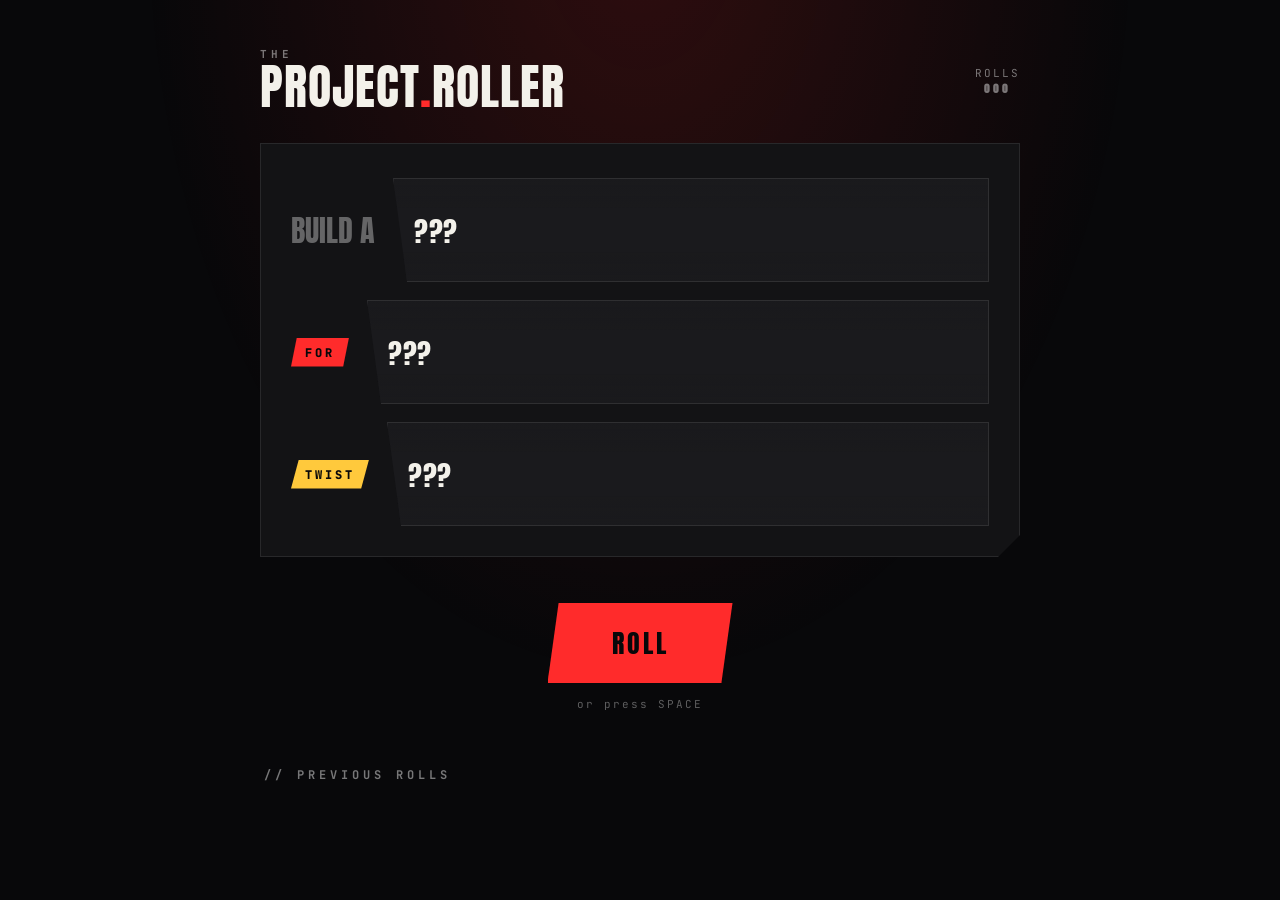
<file: project-generator/index.html>
<html lang="en">
<head>
    <meta charset="UTF-8">
    <meta name="viewport" content="width=device-width, initial-scale=1.0">
    <title>PROJECT // ROLLER</title>
    <link rel="preconnect" href="https://fonts.googleapis.com">
    <link href="https://fonts.googleapis.com/css2?family=Anton&family=JetBrains+Mono:wght@400;500;700;800&display=swap" rel="stylesheet">
    <link rel="stylesheet" href="./style.css">
</head>

<body>
    <div class="top">
        <div class="brand"><small>THE</small>PROJECT<span>.</span>ROLLER</div>
        <div class="counter">ROLLS<b id="counterVal">000</b></div>
    </div>

    <div class="sentence">
        <div class="row">
        <span class="static-word">Build a</span>
        <div class="slot" id="slotThing">
            <div class="reel" id="reelThing"><div class="reel-item">???</div></div>
        </div>
        </div>
        <div class="row">
        <span class="tag">FOR</span>
        <div class="slot" id="slotFor">
            <div class="reel" id="reelFor"><div class="reel-item">???</div></div>
        </div>
        </div>
        <div class="row">
        <span class="tag alt">TWIST</span>
        <div class="slot" id="slotTwist">
            <div class="reel" id="reelTwist"><div class="reel-item">???</div></div>
        </div>
        </div>
    </div>

    <div class="action">
        <button id="rollBtn">ROLL</button>
        <div class="hint">or press SPACE</div>
    </div>

    <div class="history">
        <h2>// PREVIOUS ROLLS</h2>
        <div id="historyList"></div>
    </div>

    <script src="main.js" defer></script>
</body>
</html>
</file>
<file: project-generator/style.css>
:root{
    --bg:#08080a;
    --panel:#131315;
    --panel-2:#1a1a1d;
    --red:#ff2b2b;
    --red-deep:#8a0000;
    --gold:#ffc93c;
    --white:#f3f1ea;
    --line:rgba(255,255,255,0.09);
    --row-h:104px;
}

*{box-sizing: border-box;}

html, body {
    margin: 0;
    padding: 0;
    background: var(--bg);
    color: var(--white);
    font-family: 'JetBrains Mono', monospace;
    min-height: 100vh;
    overflow-x: hidden;
}

body {
    position: relative;
    display: flex;
    flex-direction: column;
    align-items: center;
    padding: 50px 20px 80px;
}

body::after{
    content: "";
    position: fixed;
    inset: 0;
    background:
      repeating-linear-gradient(115deg, transparent 0 46px, rgba(255,43,43,0.05) 46px 48px, transparent 48px 94px),
      repeating-linear-gradient(115deg, transparent 0 200px, rgba(255,255,255,0.02) 200px 202px);
    pointer-events: none;
    z-index: 0;
}

body::after{
    content: "";
    position: fixed;
    inset: 0;
    background:radial-gradient(ellipse at 50% -10%, rgba(255,43,43,0.16), transparent 55%);
    pointer-events: none;
    z-index: 0;
}

.top{
    position:relative;
    z-index:2;
    width:100%;
    max-width:760px;
    display:flex;
    justify-content:space-between;
    align-items:flex-end;
    margin-bottom:34px;
  }

.brand{
    font-family:'Anton',sans-serif;
    font-size:clamp(30px,6vw,48px);
    letter-spacing:1px;
    line-height:0.9;
    text-transform:uppercase;
}

.brand span{
    color: var(--red);
}

.brand small{
    display: block;
    font-family: 'JetBrains Mono', monospace;
    font-size:11px;
    font-weight:700;
    letter-spacing:4px;
    color:rgba(255,255,255,0.45);
    margin-bottom:6px;
}

.counter {
    text-align: center;
    font-size: 11px;
    letter-spacing: 2px;
    color: rgb(225, 225, 225, 0.5);
    margin-bottom: 6px;
}

.counter b {
    display: block;
    font-family: "Anton", sans-serif;
    font-size: 11px;
    font-weight: 700;
    letter-spacing:4px;
    color:rgba(255,255,255,0.45);
    margin-bottom:6px;
}

.sentence{
    position: relative;
    z-index: 2;
    width: 100%;
    max-width: 760px;
    background: var(--panel);
    border: 1px solid var(--line);
    clip-path:polygon(0 0,100% 0,100% calc(100% - 22px),calc(100% - 22px) 100%,0 100%);
    padding:34px 30px 30px;
    box-shadow:0 30px 80px -30px rgba(0,0,0,0.8);
}

.row {
    display: flex;
    align-items: center;
    gap: 18px;
    flex-wrap: wrap;
    margin-bottom: 18px;

}

.row:last-child{margin-bottom:0;} 

.tag {
    font-size:12px;
    font-weight:800;
    letter-spacing:3px;
    color:var(--bg);
    background:var(--red);
    padding:7px 14px 6px;
    clip-path:polygon(10% 0,100% 0,90% 100%,0 100%);
    flex-shrink:0;
    white-space:nowrap;
}

.tag.alt{background:var(--gold);}

.static-word{
    font-family:'Anton',sans-serif;
    font-size:clamp(20px,3.4vw,30px);
    text-transform:uppercase;
    color:rgba(255,255,255,0.35);
}

.slot{
    position:relative;
    flex:1;
    min-width:220px;
    height:var(--row-h);
    background:var(--panel-2);
    border:1px solid var(--line);
    overflow:hidden;
    clip-path:polygon(0 0,100% 0,100% 100%,14px 100%);
}
.slot::before{
    content:"";
    position:absolute;
    inset:0;
    z-index:3;
    background:linear-gradient(to bottom, var(--panel-2) 0%, transparent 28%, transparent 72%, var(--panel-2) 100%);
    pointer-events:none;
}
.slot::after{
    content:"";
    position:absolute;
    inset:0;
    z-index:2;
    border:0 solid var(--gold);
    box-shadow:inset 0 0 0 0 rgba(255,201,60,0);
    transition:box-shadow .25s ease;
    pointer-events:none;
}
.slot.landed::after{
    box-shadow:inset 0 0 0 2px rgba(255,201,60,0.9), 0 0 26px rgba(255,201,60,0.35);
}

.reel{
    position:absolute;
    top:0; left:0; width:100%;
    will-change:transform;
}

.reel.spinning{filter:blur(6px) brightness(1.2);}

.reel-item{
    height:var(--row-h);
    display:flex;
    align-items:center;
    padding:0 20px;
    font-family:'Anton',sans-serif;
    font-size:clamp(20px,3.2vw,28px);
    text-transform:uppercase;
    letter-spacing:0.5px;
    color:var(--white);
    white-space:nowrap;
    overflow:hidden;
    text-overflow:ellipsis;
}

.action{
    position:relative;
    z-index:2;
    margin-top:46px;
    display:flex;
    flex-direction:column;
    align-items:center;
    gap:14px;
}

#rollBtn{
    font-family:'Anton',sans-serif;
    font-size:26px;
    letter-spacing:3px;
    text-transform:uppercase;
    color:var(--bg);
    background:var(--red);
    border:none;
    padding:20px 64px;
    cursor:pointer;
    clip-path:polygon(6% 0,100% 0,94% 100%,0% 100%);
    transition:transform .15s ease, background .2s ease, box-shadow .2s ease;
    box-shadow:0 14px 0 var(--red-deep);
}
#rollBtn:hover{background:#ff4444;}
#rollBtn:active{transform:translateY(10px); box-shadow:0 4px 0 var(--red-deep);}
#rollBtn:disabled{
    background:#3a3a3d;
    box-shadow:0 14px 0 #1c1c1e;
    color:rgba(255,255,255,0.4);
    cursor:default;
}
.hint{font-size:11px; letter-spacing:2px; color:rgba(255,255,255,0.35);}

.history{
    position:relative;
    z-index:2;
    width:100%;
    max-width:760px;
    margin-top:56px;
}
.history h2{
    font-family:'JetBrains Mono',monospace;
    font-size:12px;
    letter-spacing:4px;
    color:rgba(255,255,255,0.45);
    margin:0 0 14px 4px;
}
.entry{
    display:flex;
    justify-content:space-between;
    align-items:center;
    gap:14px;
    background:var(--panel);
    border:1px solid var(--line);
    border-left:3px solid var(--red);
    padding:14px 18px;
    margin-bottom:10px;
    font-size:14px;
    animation:slideIn .35s ease both;
}
.entry .txt b{color:var(--gold); font-weight:700;}
.entry .copy{
    background:none;
    border:1px solid var(--line);
    color:rgba(255,255,255,0.6);
    font-family:inherit;
    font-size:11px;
    letter-spacing:1px;
    padding:6px 10px;
    cursor:pointer;
    flex-shrink:0;
  }
.entry .copy:hover{color:var(--white); border-color:rgba(255,255,255,0.4);}

@keyframes slideIn{
    from{opacity:0; transform:translateY(-8px);}
    to{opacity:1; transform:translateY(0);}
}

@media (max-width:600px){
    .row{flex-direction:column; align-items:stretch;}
    .tag{align-self:flex-start;}
    .slot{min-width:0;}
}
</file>
